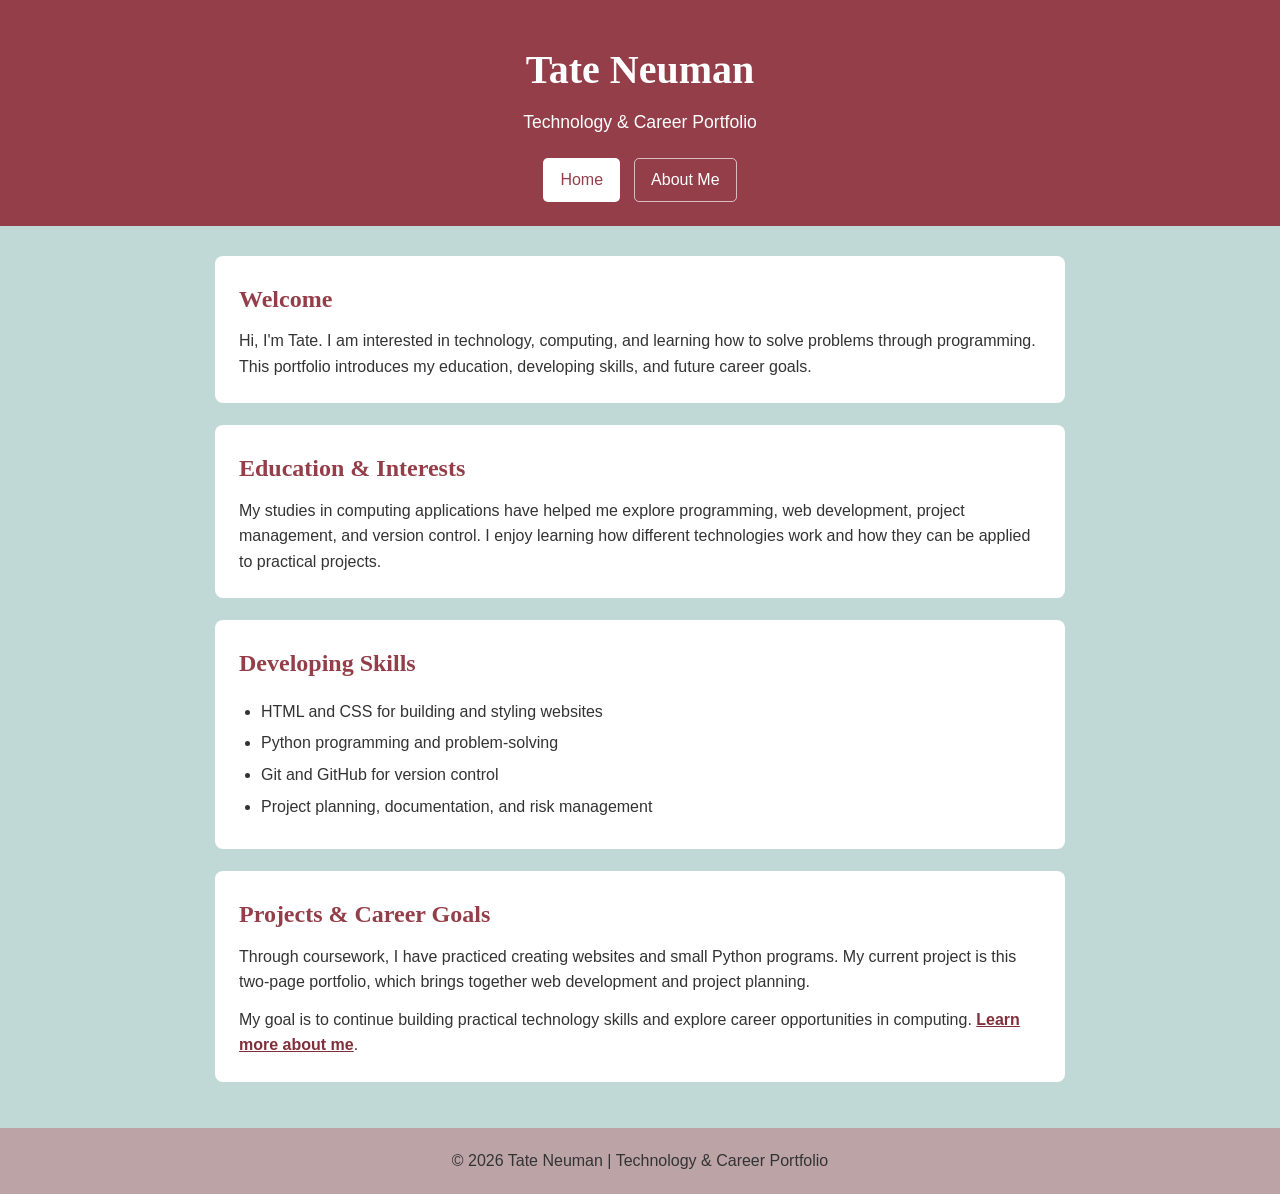
<file: index.html>
<!DOCTYPE html>
<html lang="en">
<head>
    <meta charset="UTF-8">
    <meta name="viewport" content="width=device-width, initial-scale=1.0">
    <meta name="description" content="Tate Neuman's technology and career portfolio.">
    <title>Home | Tate Neuman</title>
    <link rel="stylesheet" href="style.css">
</head>
<body>
    <header class="site-header">
        <div class="container">
            <h1>Tate Neuman</h1>
            <p class="subtitle">Technology &amp; Career Portfolio</p>
            <nav aria-label="Main navigation">
                <a href="index.html" aria-current="page">Home</a>
                <a href="about.html">About Me</a>
            </nav>
        </div>
    </header>

    <main class="container">
        <section class="card intro">
            <h2>Welcome</h2>
            <p>Hi, I'm Tate. I am interested in technology, computing, and learning how to solve problems through programming. This portfolio introduces my education, developing skills, and future career goals.</p>
        </section>

        <section class="card">
            <h2>Education &amp; Interests</h2>
            <p>My studies in computing applications have helped me explore programming, web development, project management, and version control. I enjoy learning how different technologies work and how they can be applied to practical projects.</p>
        </section>

        <section class="card">
            <h2>Developing Skills</h2>
            <ul>
                <li>HTML and CSS for building and styling websites</li>
                <li>Python programming and problem-solving</li>
                <li>Git and GitHub for version control</li>
                <li>Project planning, documentation, and risk management</li>
            </ul>
        </section>

        <section class="card">
            <h2>Projects &amp; Career Goals</h2>
            <p>Through coursework, I have practiced creating websites and small Python programs. My current project is this two-page portfolio, which brings together web development and project planning.</p>
            <p>My goal is to continue building practical technology skills and explore career opportunities in computing. <a class="text-link" href="about.html">Learn more about me</a>.</p>
        </section>
    </main>

    <footer>
        <p>&copy; 2026 Tate Neuman | Technology &amp; Career Portfolio</p>
    </footer>
</body>
</html>
</file>
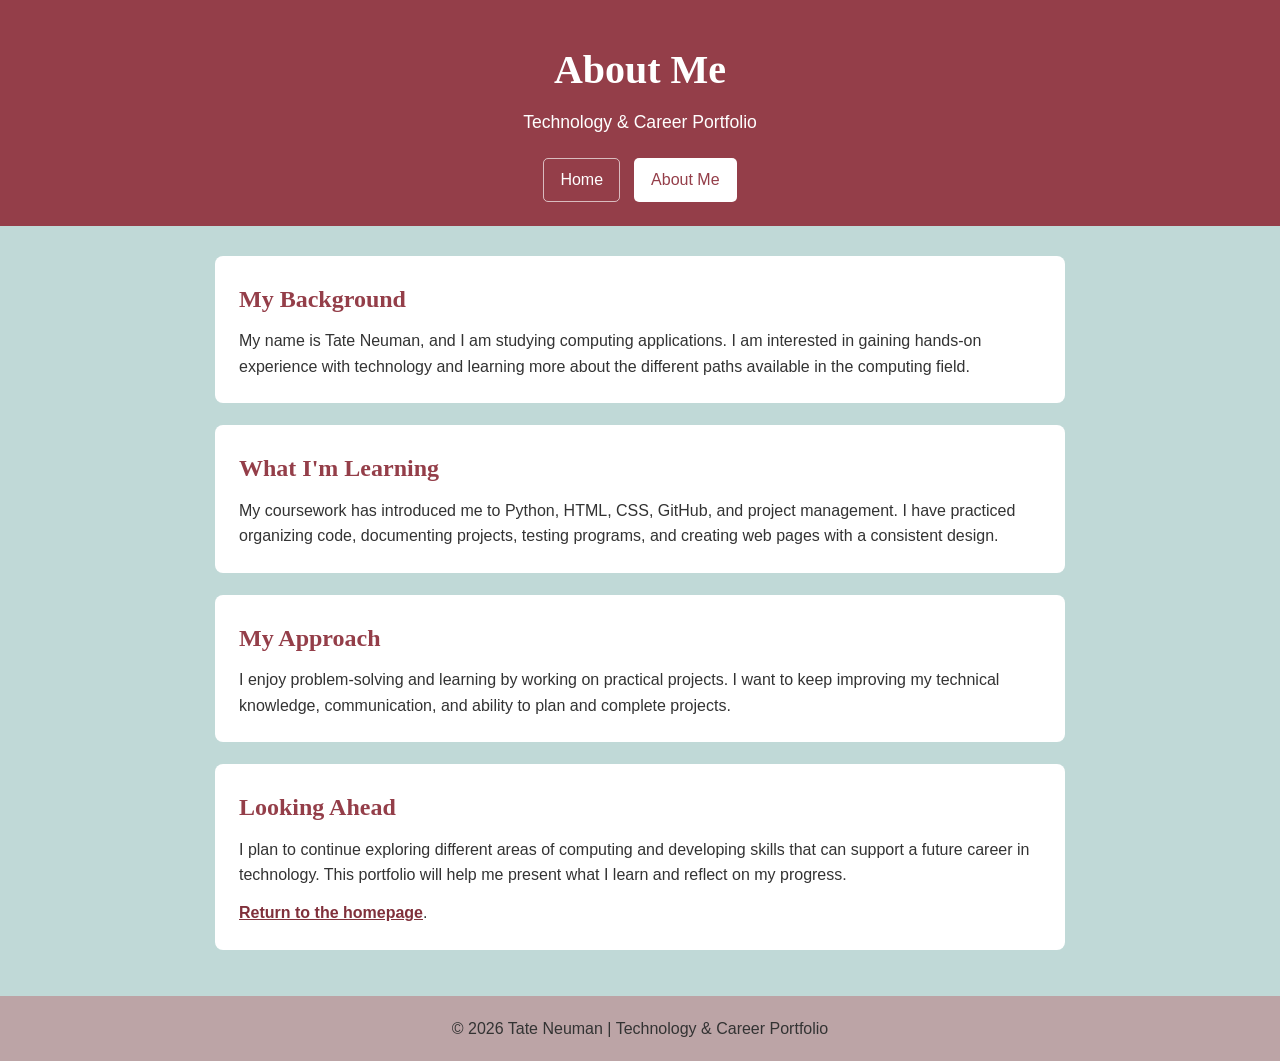
<file: about.html>
<!DOCTYPE html>
<html lang="en">
<head>
    <meta charset="UTF-8">
    <meta name="viewport" content="width=device-width, initial-scale=1.0">
    <meta name="description" content="Learn about Tate Neuman's background and technology interests.">
    <title>About Me | Tate Neuman</title>
    <link rel="stylesheet" href="style.css">
</head>
<body>
    <header class="site-header">
        <div class="container">
            <h1>About Me</h1>
            <p class="subtitle">Technology &amp; Career Portfolio</p>
            <nav aria-label="Main navigation">
                <a href="index.html">Home</a>
                <a href="about.html" aria-current="page">About Me</a>
            </nav>
        </div>
    </header>

    <main class="container">
        <section class="card">
            <h2>My Background</h2>
            <p>My name is Tate Neuman, and I am studying computing applications. I am interested in gaining hands-on experience with technology and learning more about the different paths available in the computing field.</p>
        </section>

        <section class="card">
            <h2>What I'm Learning</h2>
            <p>My coursework has introduced me to Python, HTML, CSS, GitHub, and project management. I have practiced organizing code, documenting projects, testing programs, and creating web pages with a consistent design.</p>
        </section>

        <section class="card">
            <h2>My Approach</h2>
            <p>I enjoy problem-solving and learning by working on practical projects. I want to keep improving my technical knowledge, communication, and ability to plan and complete projects.</p>
        </section>

        <section class="card">
            <h2>Looking Ahead</h2>
            <p>I plan to continue exploring different areas of computing and developing skills that can support a future career in technology. This portfolio will help me present what I learn and reflect on my progress.</p>
            <p><a class="text-link" href="index.html">Return to the homepage</a>.</p>
        </section>
    </main>

    <footer>
        <p>&copy; 2026 Tate Neuman | Technology &amp; Career Portfolio</p>
    </footer>
</body>
</html>
</file>
<file: style.css>
* { box-sizing: border-box; }
body { margin: 0; background-color: #c0d9d7; color: #333; font-family: Arial, Helvetica, sans-serif; line-height: 1.6; }
.container { width: min(90%, 850px); margin: 0 auto; }
.site-header { background-color: #943e49; color: white; text-align: center; padding: 38px 0 24px; }
h1, h2 { font-family: Georgia, 'Times New Roman', serif; }
h1 { margin: 0; font-size: 2.5rem; }
.subtitle { margin: 6px 0 22px; font-size: 1.1rem; }
nav { display: flex; justify-content: center; gap: 14px; flex-wrap: wrap; }
nav a { color: white; text-decoration: none; padding: 8px 16px; border: 1px solid rgba(255,255,255,.65); border-radius: 5px; }
nav a:hover, nav a:focus-visible, nav a[aria-current="page"] { background: white; color: #943e49; }
main { padding: 30px 0 12px; }
.card { background: white; padding: 24px; margin-bottom: 22px; border-radius: 8px; }
h2 { color: #943e49; margin: 0 0 10px; }
p { margin: 0 0 12px; }
p:last-child { margin-bottom: 0; }
ul { margin-bottom: 0; padding-left: 22px; }
li { margin-bottom: 6px; }
.text-link { color: #80303b; font-weight: bold; }
.text-link:hover, .text-link:focus-visible { text-decoration-thickness: 2px; }
footer { background: #bca4a6; text-align: center; padding: 20px; margin-top: 12px; }
@media (max-width: 550px) { h1 { font-size: 2rem; } .card { padding: 19px; } }
</file>
